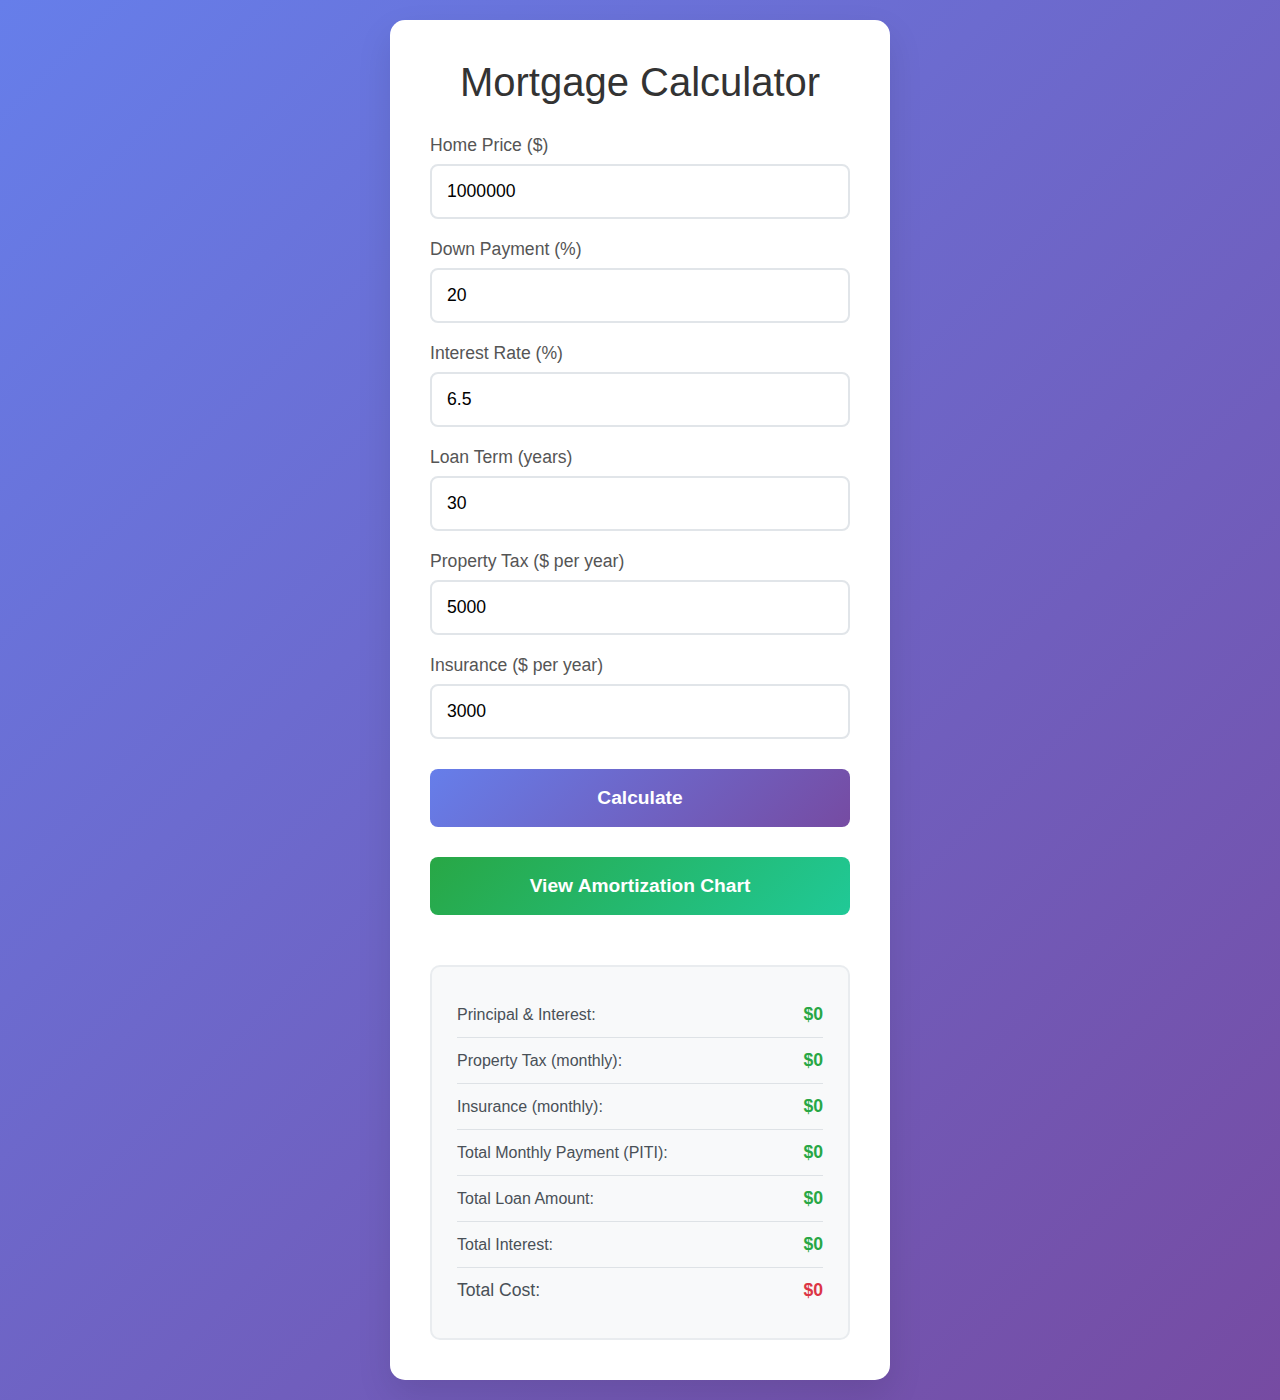
<file: index.html>
<!DOCTYPE html>
<html lang="en">
<head>
    <meta charset="UTF-8">
    <meta name="viewport" content="width=device-width, initial-scale=1.0">
    <title>Mortgage Calculator</title>
    <link rel="stylesheet" href="style.css">
</head>
<body>
    <div class="container">
        <h1>Mortgage Calculator</h1>
        <div class="calculator">
            <div class="input-group">
                <label for="homePrice">Home Price ($)</label>
                <input type="number" id="homePrice" value="1000000" placeholder="Enter home price">
            </div>
            
            <div class="input-group">
                <label for="downPayment">Down Payment (%)</label>
                <input type="number" id="downPayment" value="20" step="0.1">
            </div>
            
            <div class="input-group">
                <label for="interestRate">Interest Rate (%)</label>
                <input type="number" id="interestRate" value="6.5" step="0.01">
            </div>
            
            <div class="input-group">
                <label for="loanTerm">Loan Term (years)</label>
                <input type="number" id="loanTerm" value="30">
            </div>
            
            <div class="input-group">
                <label for="propertyTax">Property Tax ($ per year)</label>
                <input type="number" id="propertyTax" value="5000">
            </div>
            
            <div class="input-group">
                <label for="insurance">Insurance ($ per year)</label>
                <input type="number" id="insurance" value="3000">
            </div>
            
            <button onclick="calculateMortgage()">Calculate</button>
            <button onclick="showAmortization()" class="secondary-button">View Amortization Chart</button>
            
            <div class="results" id="results">
                <div class="result-item">
                    <span class="label">Principal & Interest:</span>
                    <span class="value" id="monthlyPayment">$0</span>
                </div>
                <div class="result-item">
                    <span class="label">Property Tax (monthly):</span>
                    <span class="value" id="monthlyPropertyTax">$0</span>
                </div>
                <div class="result-item">
                    <span class="label">Insurance (monthly):</span>
                    <span class="value" id="monthlyInsurance">$0</span>
                </div>
                <div class="result-item">
                    <span class="label">Total Monthly Payment (PITI):</span>
                    <span class="value" id="totalMonthlyPayment">$0</span>
                </div>
                <div class="result-item">
                    <span class="label">Total Loan Amount:</span>
                    <span class="value" id="loanAmount">$0</span>
                </div>
                <div class="result-item">
                    <span class="label">Total Interest:</span>
                    <span class="value" id="totalInterest">$0</span>
                </div>
                <div class="result-item">
                    <span class="label">Total Cost:</span>
                    <span class="value" id="totalCost">$0</span>
                </div>
            </div>
        </div>
    </div>
    
    <script src="script.js"></script>
</body>
</html>
</file>
<file: style.css>
* {
    margin: 0;
    padding: 0;
    box-sizing: border-box;
}

body {
    font-family: 'Arial', sans-serif;
    background: linear-gradient(135deg, #667eea 0%, #764ba2 100%);
    min-height: 100vh;
    display: flex;
    align-items: center;
    justify-content: center;
    padding: 20px;
}

.container {
    background: white;
    border-radius: 15px;
    box-shadow: 0 15px 35px rgba(0, 0, 0, 0.1);
    padding: 40px;
    max-width: 500px;
    width: 100%;
}

h1 {
    text-align: center;
    color: #333;
    margin-bottom: 30px;
    font-size: 2.5rem;
    font-weight: 300;
}

.calculator {
    display: flex;
    flex-direction: column;
    gap: 20px;
}

.input-group {
    display: flex;
    flex-direction: column;
}

.input-group label {
    margin-bottom: 8px;
    color: #555;
    font-weight: 500;
    font-size: 1.1rem;
}

.input-group input {
    padding: 15px;
    border: 2px solid #e1e5e9;
    border-radius: 8px;
    font-size: 1.1rem;
    transition: border-color 0.3s ease;
}

.input-group input:focus {
    outline: none;
    border-color: #667eea;
    box-shadow: 0 0 0 3px rgba(102, 126, 234, 0.1);
}

button {
    background: linear-gradient(135deg, #667eea 0%, #764ba2 100%);
    color: white;
    border: none;
    padding: 18px;
    border-radius: 8px;
    font-size: 1.2rem;
    font-weight: 600;
    cursor: pointer;
    transition: transform 0.2s ease, box-shadow 0.2s ease;
    margin-top: 10px;
}

button:hover {
    transform: translateY(-2px);
    box-shadow: 0 8px 25px rgba(102, 126, 234, 0.3);
}

button:active {
    transform: translateY(0);
}

.secondary-button {
    background: linear-gradient(135deg, #28a745 0%, #20c997 100%);
    margin-top: 10px;
}

.secondary-button:hover {
    box-shadow: 0 8px 25px rgba(40, 167, 69, 0.3);
}

.results {
    margin-top: 30px;
    padding: 25px;
    background: #f8f9fa;
    border-radius: 10px;
    border: 2px solid #e9ecef;
}

.result-item {
    display: flex;
    justify-content: space-between;
    align-items: center;
    padding: 12px 0;
    border-bottom: 1px solid #dee2e6;
}

.result-item:last-child {
    border-bottom: none;
    font-weight: bold;
    font-size: 1.1rem;
}

.result-item .label {
    color: #495057;
    font-weight: 500;
}

.result-item .value {
    color: #28a745;
    font-weight: 600;
    font-size: 1.1rem;
}

.result-item:last-child .value {
    color: #dc3545;
}

@media (max-width: 768px) {
    .container {
        padding: 20px;
        margin: 10px;
    }
    
    h1 {
        font-size: 2rem;
    }
    
    .input-group input {
        padding: 12px;
        font-size: 1rem;
    }
    
    button {
        padding: 15px;
        font-size: 1.1rem;
    }
}
</file>
